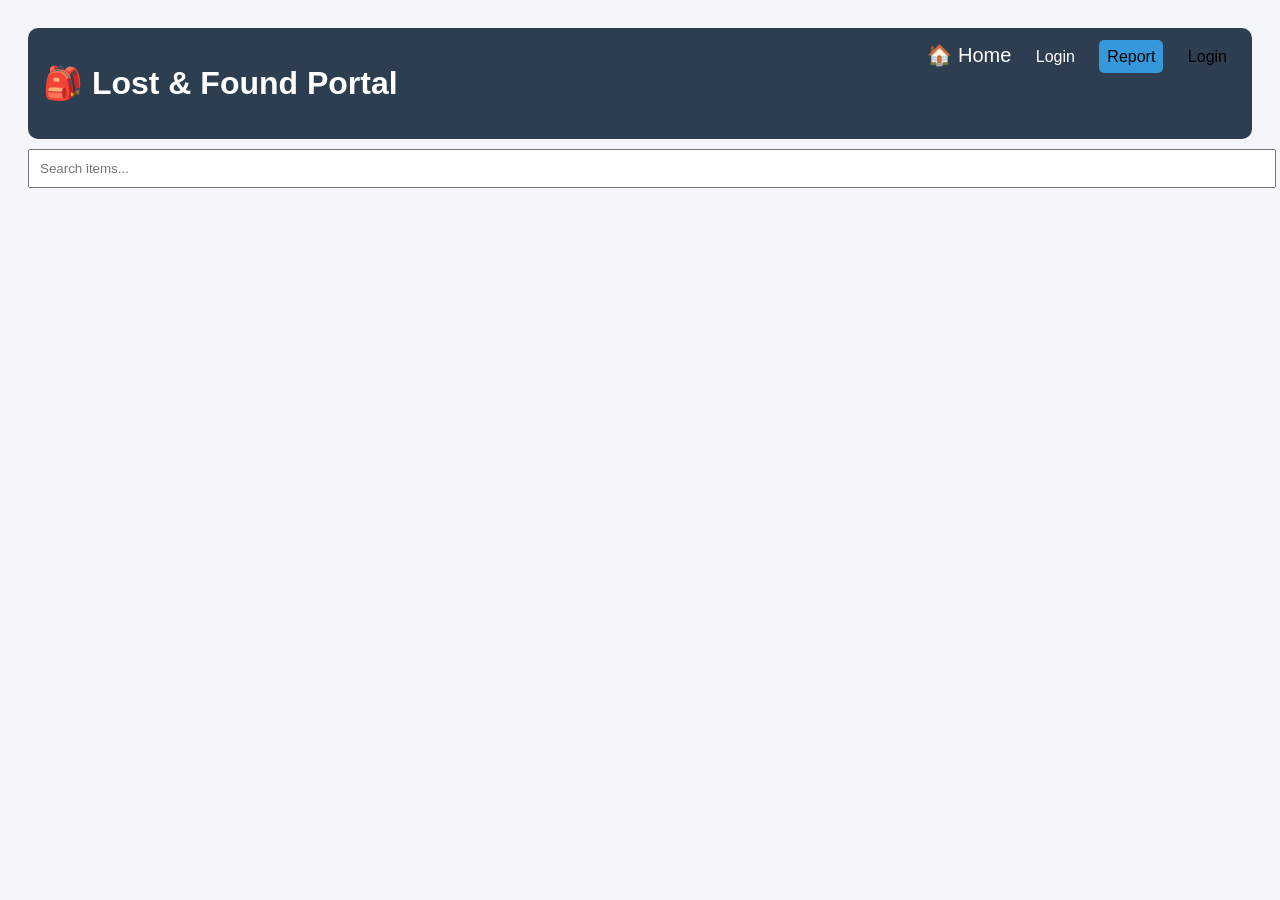
<file: index.html>
﻿<!DOCTYPE html>
<html>
<head>
    <title>Lost & Found</title>
    <link rel="stylesheet" href="styles.css">
</head>
<body>

    <header>
        <h1>🎒 Lost & Found Portal</h1>

        <div>
            <a style="color: white; font-size: 20px" href="index.html">🏠 Home</a>
            <a style="color:white" href="login.html">Login</a>
            <a href="report.html" class="btn">Report</a>
            <span id="userInfo"></span> 
        </div>
    </header>

    <input type="text" id="search" placeholder="Search items...">

    <div id="items"></div>

    <script src="script.js"></script>
</body>
</html>
</file>
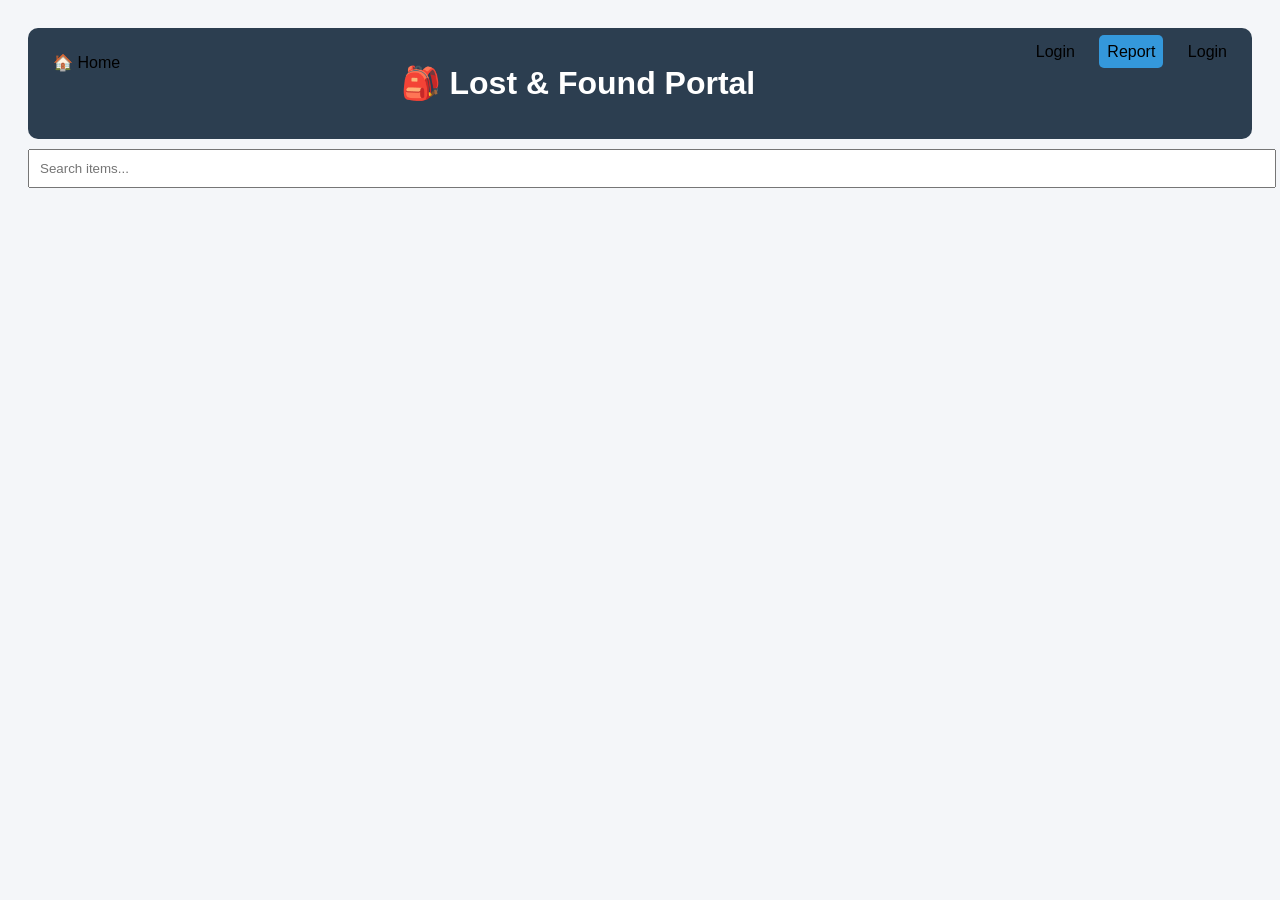
<file: home.html>
﻿<!DOCTYPE html>
<html>
<head>
    <title>Lost & Found</title>
    <link rel="stylesheet" href="styles.css">
</head>
<body>

    <header>
        <a href="index.html">🏠 Home</a>
        <h1>🎒 Lost & Found Portal</h1>
        <div>
            <a href="login.html">Login</a>
            <a href="report.html" class="btn">Report</a>
            <span id="userInfo"></span>
        </div>
    </header>

    <input type="text" id="search" placeholder="Search items...">

    <div id="items"></div>

    <script src="script.js"></script>
</body>
</html>
</file>
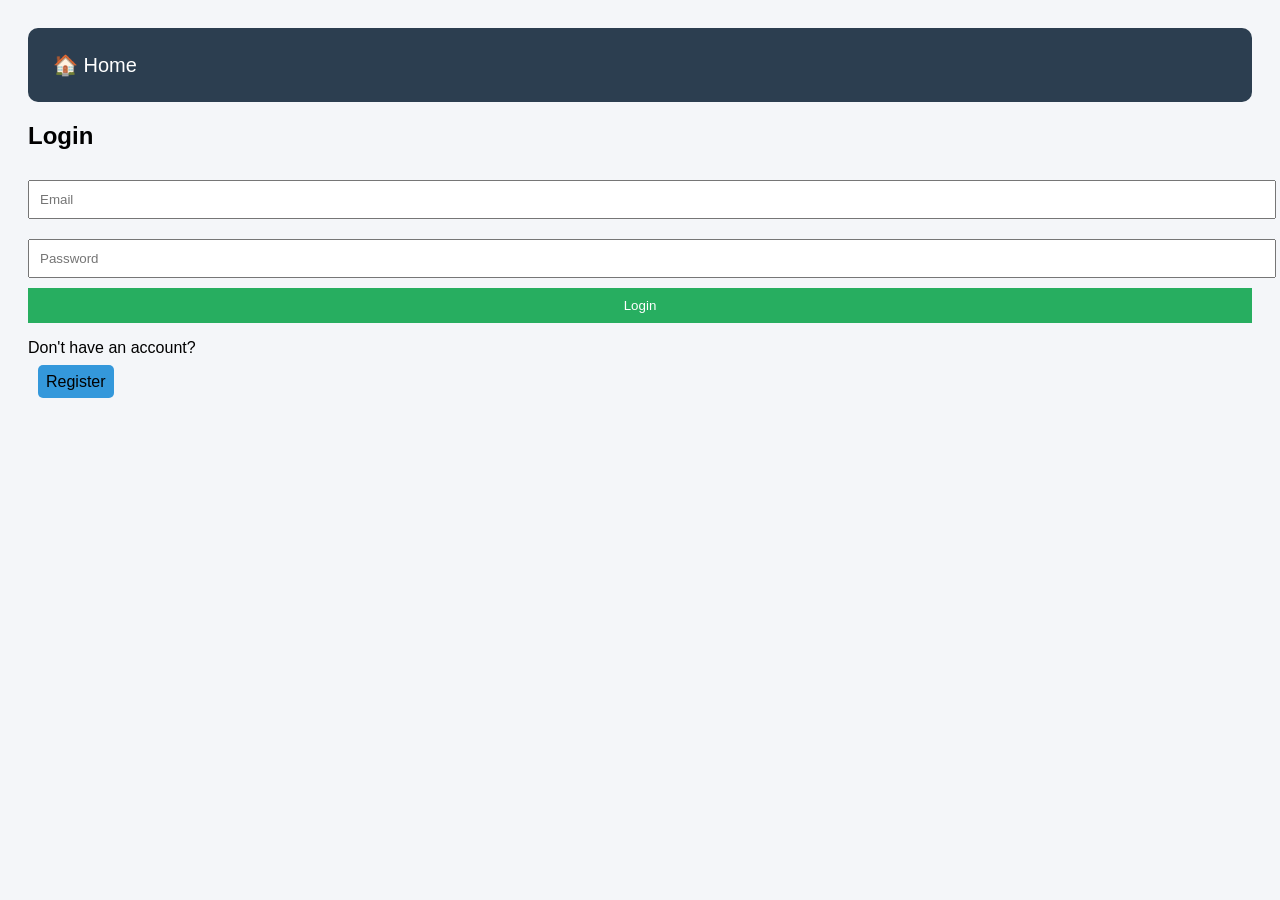
<file: login.html>
﻿<!DOCTYPE html>
<html>
<head>
    <title>Login</title>
    <link rel="stylesheet" href="styles.css">
</head>
<body>
    <header>
    <a style="color:white;font-size:20px" href="index.html">🏠 Home</a>

    </header>
    <h2>Login</h2>

    <form id="loginForm">
        <input type="email" id="email" placeholder="Email">
        <input type="password" id="password" placeholder="Password">
        <button>Login</button>
    </form>

    <p>Don't have an account?  </p>
    <a class="btn" href="register.html">Register</a>

    <script src="script.js"></script>
</body>
</html>
</file>
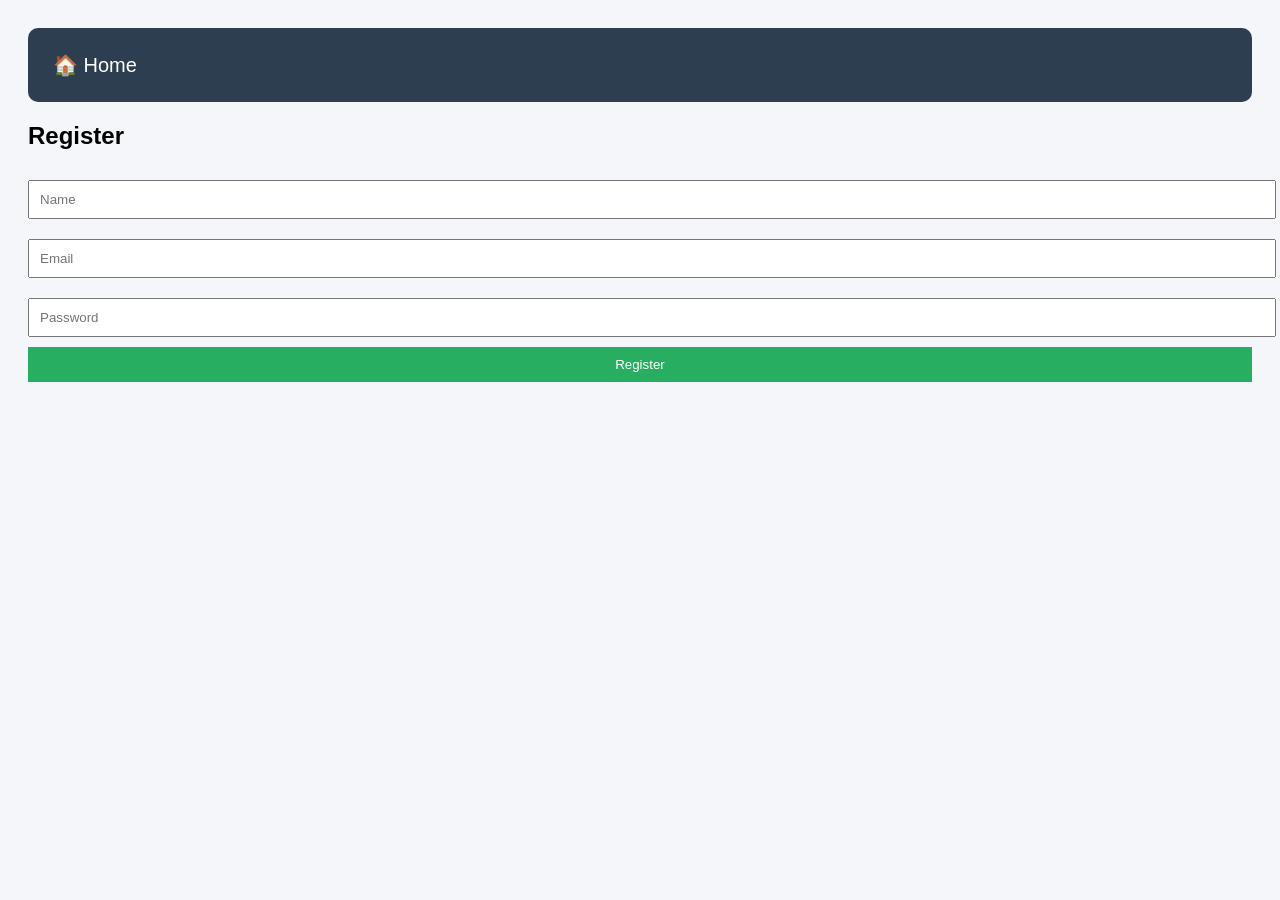
<file: register.html>
﻿<!DOCTYPE html>
<html>
<head>
    <title>Register</title>
    <link rel="stylesheet" href="styles.css">
</head>
<body>
    <header>
        <a style="color: white; font-size: 20px" href="index.html">🏠 Home</a>
       
    </header>

    <h2>Register</h2>

    <form id="registerForm">
        <input type="text" id="name" placeholder="Name">
        <input type="email" id="email" placeholder="Email">
        <input type="password" id="password" placeholder="Password">
        <button>Register</button>
    </form>

    <script src="script.js"></script>
</body>
</html>
</file>
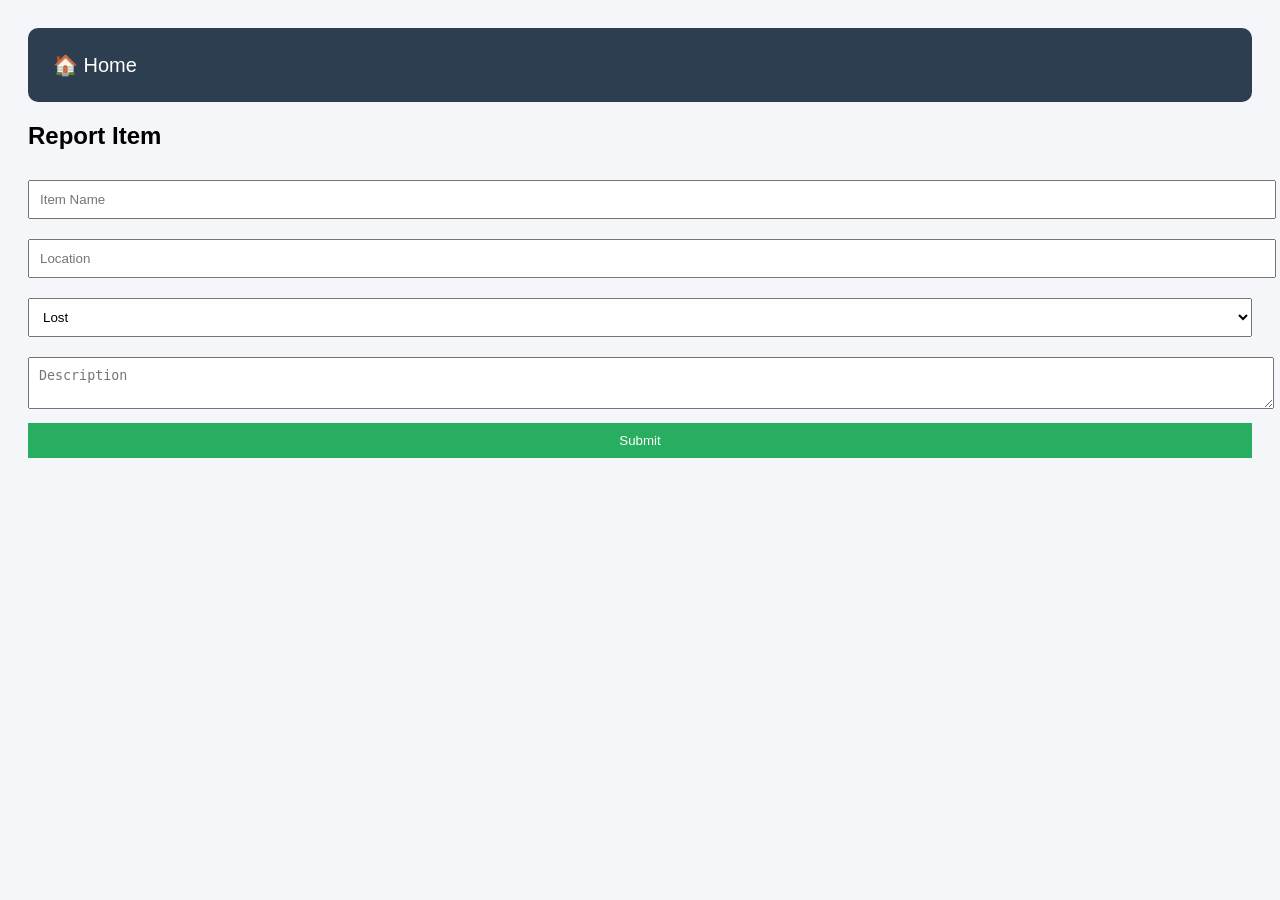
<file: report.html>
﻿<!DOCTYPE html>
<html>
<head>
    <title>Report Item</title>
    <link rel="stylesheet" href="styles.css">
</head>
<body>
    <header>
        <a  style="color: white; font-size: 20px" href="index.html">🏠 Home</a>

    </header>

    <h2>Report Item</h2>

    <form id="itemForm">
        <input type="text" id="title" placeholder="Item Name">
        <input type="text" id="location" placeholder="Location">

        <select id="type">
            <option value="lost">Lost</option>
            <option value="found">Found</option>
        </select>

        <textarea id="description" placeholder="Description"></textarea>

        <button>Submit</button>
    </form>

    <script src="script.js"></script>
</body>
</html>
</file>
<file: styles.css>
﻿body {
    font-family: Arial;
    background: #f4f6f9;
    padding: 20px;
}

header {
    display: flex;
    justify-content: space-between;
    background: #2c3e50;
    color: white;
    padding: 15px;
    border-radius: 10px;
}

a {

    color: black;
    margin: 10px;

    text-decoration: none;
}

.btn {
    background: #3498db;
    padding: 8px;
    border-radius: 5px;
}

input, textarea, select {
    width: 100%;
    padding: 10px;
    margin: 10px 0;
}

button {
    background: #27ae60;
    color: white;
    padding: 10px;
    border: none;
    width: 100%;
}

.card {
    background: white;
    padding: 10px;
    margin: 10px 0;
    border-radius: 10px;
}

.lost {
    border-left: 5px solid red;
}

.found {
    border-left: 5px solid green;
}
</file>
